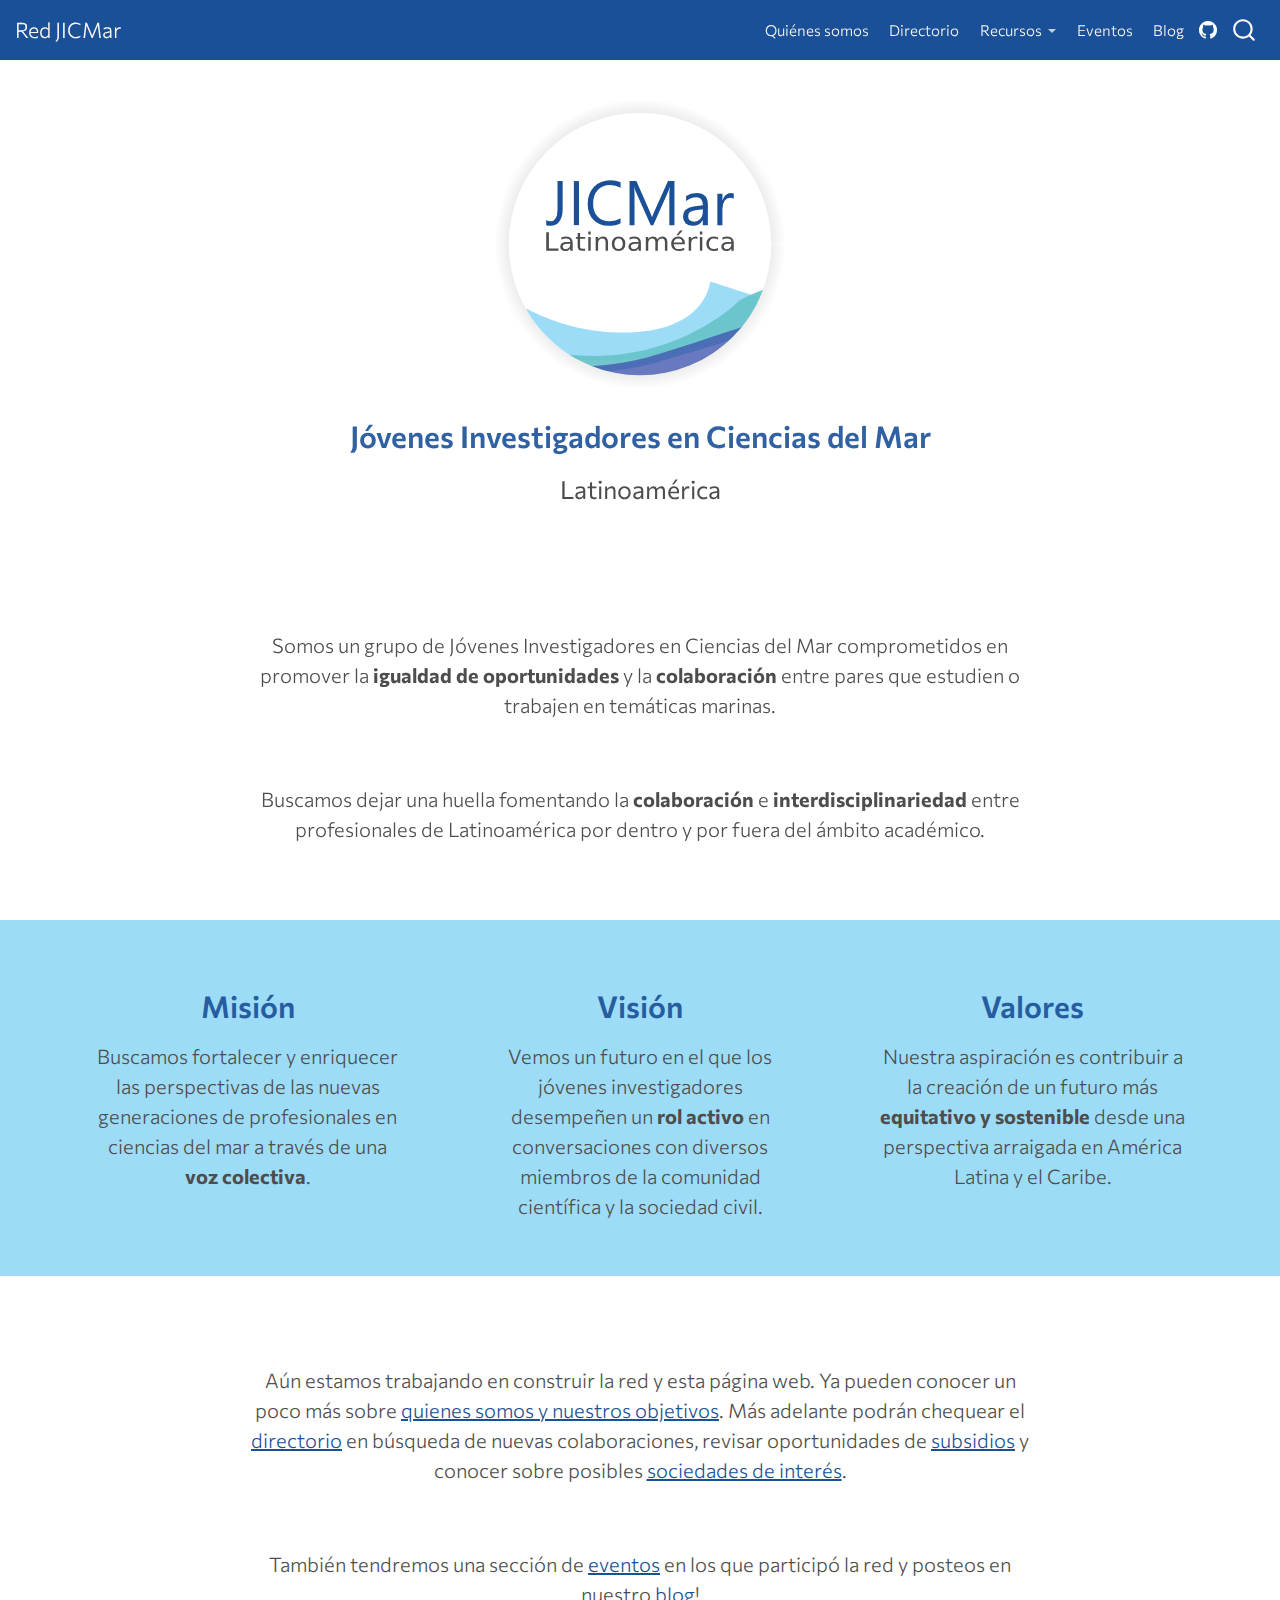
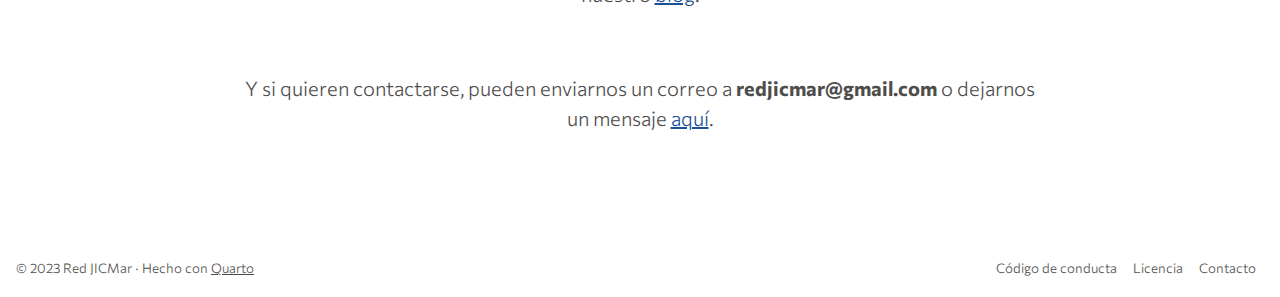
<file: docs/index.html>
<!DOCTYPE html>
<html xmlns="http://www.w3.org/1999/xhtml" lang="en" xml:lang="en"><head>

<meta charset="utf-8">
<meta name="generator" content="quarto-1.3.433">

<meta name="viewport" content="width=device-width, initial-scale=1.0, user-scalable=yes">


<title>Red JICMar -</title>
<style>
code{white-space: pre-wrap;}
span.smallcaps{font-variant: small-caps;}
div.columns{display: flex; gap: min(4vw, 1.5em);}
div.column{flex: auto; overflow-x: auto;}
div.hanging-indent{margin-left: 1.5em; text-indent: -1.5em;}
ul.task-list{list-style: none;}
ul.task-list li input[type="checkbox"] {
  width: 0.8em;
  margin: 0 0.8em 0.2em -1em; /* quarto-specific, see https://github.com/quarto-dev/quarto-cli/issues/4556 */ 
  vertical-align: middle;
}
</style>


<script src="site_libs/quarto-nav/quarto-nav.js"></script>
<script src="site_libs/clipboard/clipboard.min.js"></script>
<script src="site_libs/quarto-search/autocomplete.umd.js"></script>
<script src="site_libs/quarto-search/fuse.min.js"></script>
<script src="site_libs/quarto-search/quarto-search.js"></script>
<meta name="quarto:offset" content="./">
<link href="./imagenes/logo-sombra-gris.svg" rel="icon" type="image/svg+xml">
<script src="site_libs/quarto-html/quarto.js"></script>
<script src="site_libs/quarto-html/popper.min.js"></script>
<script src="site_libs/quarto-html/tippy.umd.min.js"></script>
<script src="site_libs/quarto-html/anchor.min.js"></script>
<link href="site_libs/quarto-html/tippy.css" rel="stylesheet">
<link href="site_libs/quarto-html/quarto-syntax-highlighting.css" rel="stylesheet" id="quarto-text-highlighting-styles">
<script src="site_libs/bootstrap/bootstrap.min.js"></script>
<link href="site_libs/bootstrap/bootstrap-icons.css" rel="stylesheet">
<link href="site_libs/bootstrap/bootstrap.min.css" rel="stylesheet" id="quarto-bootstrap" data-mode="light">
<script id="quarto-search-options" type="application/json">{
  "location": "navbar",
  "copy-button": false,
  "collapse-after": 3,
  "panel-placement": "end",
  "type": "overlay",
  "limit": 20,
  "language": {
    "search-no-results-text": "No results",
    "search-matching-documents-text": "matching documents",
    "search-copy-link-title": "Copy link to search",
    "search-hide-matches-text": "Hide additional matches",
    "search-more-match-text": "more match in this document",
    "search-more-matches-text": "more matches in this document",
    "search-clear-button-title": "Clear",
    "search-detached-cancel-button-title": "Cancel",
    "search-submit-button-title": "Submit",
    "search-label": "Search"
  }
}</script>
<style>html{ scroll-behavior: smooth; }</style>


</head>

<body class="nav-fixed">

<div id="quarto-search-results"></div>
  <header id="quarto-header" class="headroom fixed-top">
    <nav class="navbar navbar-expand-lg navbar-dark ">
      <div class="navbar-container container-fluid">
      <div class="navbar-brand-container">
    <a class="navbar-brand" href="./index.html">
    <span class="navbar-title">Red JICMar</span>
    </a>
  </div>
            <div id="quarto-search" class="" title="Search"></div>
          <button class="navbar-toggler" type="button" data-bs-toggle="collapse" data-bs-target="#navbarCollapse" aria-controls="navbarCollapse" aria-expanded="false" aria-label="Toggle navigation" onclick="if (window.quartoToggleHeadroom) { window.quartoToggleHeadroom(); }">
  <span class="navbar-toggler-icon"></span>
</button>
          <div class="collapse navbar-collapse" id="navbarCollapse">
            <ul class="navbar-nav navbar-nav-scroll ms-auto">
  <li class="nav-item">
    <a class="nav-link" href="./quienes-somos.html" rel="" target="">
 <span class="menu-text">Quiénes somos</span></a>
  </li>  
  <li class="nav-item">
    <a class="nav-link" href="./directorio.html" rel="" target="">
 <span class="menu-text">Directorio</span></a>
  </li>  
  <li class="nav-item dropdown ">
    <a class="nav-link dropdown-toggle" href="#" id="nav-menu-recursos" role="button" data-bs-toggle="dropdown" aria-expanded="false" rel="" target="">
 <span class="menu-text">Recursos</span>
    </a>
    <ul class="dropdown-menu dropdown-menu-end" aria-labelledby="nav-menu-recursos">    
        <li>
    <a class="dropdown-item" href="./recursos/subsidios.html" rel="" target="">
 <span class="dropdown-text">Subsidios</span></a>
  </li>  
        <li>
    <a class="dropdown-item" href="./recursos/soc-eventos.html" rel="" target="">
 <span class="dropdown-text">Sociedades y eventos</span></a>
  </li>  
        <li>
    <a class="dropdown-item" href="./recursos/op-laborales.html" rel="" target="">
 <span class="dropdown-text">Oportunidades laborales</span></a>
  </li>  
    </ul>
  </li>
  <li class="nav-item">
    <a class="nav-link" href="./eventos.html" rel="" target="">
 <span class="menu-text">Eventos</span></a>
  </li>  
  <li class="nav-item">
    <a class="nav-link" href="./blog.html" rel="" target="">
 <span class="menu-text">Blog</span></a>
  </li>  
</ul>
            <div class="quarto-navbar-tools">
    <a href="https://github.com/redjicmar/redjicmar.github.io" rel="" title="" class="quarto-navigation-tool px-1" aria-label="GitHub"><i class="bi bi-github"></i></a>
</div>
          </div> <!-- /navcollapse -->
      </div> <!-- /container-fluid -->
    </nav>
</header>
<!-- content -->
<div id="quarto-content" class="quarto-container page-columns page-rows-contents page-layout-full page-navbar">
<!-- sidebar -->
<!-- margin-sidebar -->
    
<!-- main -->
<main class="content page-columns page-full column-body" id="quarto-document-content">



<!---------------- Bloque info general ---------------->
<div class="column-page center">
<div class="quarto-figure quarto-figure-center">
<figure class="figure">
<p><img src="imagenes/logo-sombra-gris.svg" class="img-fluid figure-img" style="width:15em" alt="Logo redondo con el nombre de la red JICMar Latinoamérica. El fondo es blanco y hay unas líneas curvas en distintos tonos de verde y azul en la parte de abajo asemejando a las olas del mar."></p>
</figure>
</div>
<div class="h1 topbr">
<p>Jóvenes Investigadores en Ciencias del Mar</p>
</div>
<div class="h3-dark-gray">
<p>Latinoamérica</p>
</div>
<div class="topbr">
<p><a href="https://github.com/redjicmar"></a> <span class="transparent">..</span> <a href="https://twitter.com/redjicmar"></a> <span class="transparent">..</span> <a href="./contacto.html"></a></p>
</div>
<p><br></p>
<div class="white-div center">
<p>Somos un grupo de Jóvenes Investigadores en Ciencias del Mar comprometidos en promover la <span class="bold-dark-gray">igualdad de oportunidades</span> y la <span class="bold-dark-gray">colaboración</span> entre pares que estudien o trabajen en temáticas marinas.</p>
<p><br></p>
<p>Buscamos dejar una huella fomentando la <span class="bold-dark-gray">colaboración</span> e <span class="bold-dark-gray">interdisciplinariedad</span> entre profesionales de Latinoamérica por dentro y por fuera del ámbito académico.</p>
</div>
</div>
<p><br></p>
<!---------------- Bloque vision, mision y valores ---------------->
<div class="column-screen center">
<div class="lightblue-div">
<div class="grid">
<div class="g-col-12 g-col-md-4 add-space">
<div class="h1">
<p></p>
<p>Misión</p>
</div>
<div class="body">
<p>Buscamos fortalecer y enriquecer las perspectivas de las nuevas generaciones de profesionales en ciencias del mar a través de una <span class="bold-dark-gray">voz colectiva</span>.</p>
</div>
</div>
<div class="g-col-12 g-col-md-4 add-space">
<div class="h1">
<p></p>
<p>Visión</p>
</div>
<div class="body">
<p>Vemos un futuro en el que los jóvenes investigadores desempeñen un <span class="bold-dark-gray">rol activo</span> en conversaciones con diversos miembros de la comunidad científica y la sociedad civil.</p>
</div>
</div>
<div class="g-col-12 g-col-md-4 add-space">
<div class="h1">
<p></p>
<p>Valores</p>
</div>
<div class="body">
<p>Nuestra aspiración es contribuir a la creación de un futuro más <span class="bold-dark-gray">equitativo y sostenible</span> desde una perspectiva arraigada en América Latina y el Caribe.</p>
</div>
</div>
</div>
</div>
</div>
<p><br> <br></p>
<div class="column-page white-div center">
<p>Aún estamos trabajando en construir la red y esta página web. Ya pueden conocer un poco más sobre <a href="./quienes-somos.html">quienes somos y nuestros objetivos</a>. Más adelante podrán chequear el <a href="./directorio.html">directorio</a> en búsqueda de nuevas colaboraciones, revisar oportunidades de <a href="./recursos/subsidios.html">subsidios</a> y conocer sobre posibles <a href="./recursos/soc-eventos.html">sociedades de interés</a>.</p>
<p><br></p>
<p>También tendremos una sección de <a href="./eventos.html">eventos</a> en los que participó la red y posteos en nuestro <a href="./blog.html">blog</a>!</p>
<p><br></p>
<p>Y si quieren contactarse, pueden enviarnos un correo a <span class="bold-dark-gray">redjicmar@gmail.com</span> o dejarnos un mensaje <a href="./contacto.html">aquí</a>.</p>
</div>



</main> <!-- /main -->
<script id="quarto-html-after-body" type="application/javascript">
window.document.addEventListener("DOMContentLoaded", function (event) {
  const toggleBodyColorMode = (bsSheetEl) => {
    const mode = bsSheetEl.getAttribute("data-mode");
    const bodyEl = window.document.querySelector("body");
    if (mode === "dark") {
      bodyEl.classList.add("quarto-dark");
      bodyEl.classList.remove("quarto-light");
    } else {
      bodyEl.classList.add("quarto-light");
      bodyEl.classList.remove("quarto-dark");
    }
  }
  const toggleBodyColorPrimary = () => {
    const bsSheetEl = window.document.querySelector("link#quarto-bootstrap");
    if (bsSheetEl) {
      toggleBodyColorMode(bsSheetEl);
    }
  }
  toggleBodyColorPrimary();  
  const icon = "";
  const anchorJS = new window.AnchorJS();
  anchorJS.options = {
    placement: 'right',
    icon: icon
  };
  anchorJS.add('.anchored');
  const isCodeAnnotation = (el) => {
    for (const clz of el.classList) {
      if (clz.startsWith('code-annotation-')) {                     
        return true;
      }
    }
    return false;
  }
  const clipboard = new window.ClipboardJS('.code-copy-button', {
    text: function(trigger) {
      const codeEl = trigger.previousElementSibling.cloneNode(true);
      for (const childEl of codeEl.children) {
        if (isCodeAnnotation(childEl)) {
          childEl.remove();
        }
      }
      return codeEl.innerText;
    }
  });
  clipboard.on('success', function(e) {
    // button target
    const button = e.trigger;
    // don't keep focus
    button.blur();
    // flash "checked"
    button.classList.add('code-copy-button-checked');
    var currentTitle = button.getAttribute("title");
    button.setAttribute("title", "Copied!");
    let tooltip;
    if (window.bootstrap) {
      button.setAttribute("data-bs-toggle", "tooltip");
      button.setAttribute("data-bs-placement", "left");
      button.setAttribute("data-bs-title", "Copied!");
      tooltip = new bootstrap.Tooltip(button, 
        { trigger: "manual", 
          customClass: "code-copy-button-tooltip",
          offset: [0, -8]});
      tooltip.show();    
    }
    setTimeout(function() {
      if (tooltip) {
        tooltip.hide();
        button.removeAttribute("data-bs-title");
        button.removeAttribute("data-bs-toggle");
        button.removeAttribute("data-bs-placement");
      }
      button.setAttribute("title", currentTitle);
      button.classList.remove('code-copy-button-checked');
    }, 1000);
    // clear code selection
    e.clearSelection();
  });
  function tippyHover(el, contentFn) {
    const config = {
      allowHTML: true,
      content: contentFn,
      maxWidth: 500,
      delay: 100,
      arrow: false,
      appendTo: function(el) {
          return el.parentElement;
      },
      interactive: true,
      interactiveBorder: 10,
      theme: 'quarto',
      placement: 'bottom-start'
    };
    window.tippy(el, config); 
  }
  const noterefs = window.document.querySelectorAll('a[role="doc-noteref"]');
  for (var i=0; i<noterefs.length; i++) {
    const ref = noterefs[i];
    tippyHover(ref, function() {
      // use id or data attribute instead here
      let href = ref.getAttribute('data-footnote-href') || ref.getAttribute('href');
      try { href = new URL(href).hash; } catch {}
      const id = href.replace(/^#\/?/, "");
      const note = window.document.getElementById(id);
      return note.innerHTML;
    });
  }
      let selectedAnnoteEl;
      const selectorForAnnotation = ( cell, annotation) => {
        let cellAttr = 'data-code-cell="' + cell + '"';
        let lineAttr = 'data-code-annotation="' +  annotation + '"';
        const selector = 'span[' + cellAttr + '][' + lineAttr + ']';
        return selector;
      }
      const selectCodeLines = (annoteEl) => {
        const doc = window.document;
        const targetCell = annoteEl.getAttribute("data-target-cell");
        const targetAnnotation = annoteEl.getAttribute("data-target-annotation");
        const annoteSpan = window.document.querySelector(selectorForAnnotation(targetCell, targetAnnotation));
        const lines = annoteSpan.getAttribute("data-code-lines").split(",");
        const lineIds = lines.map((line) => {
          return targetCell + "-" + line;
        })
        let top = null;
        let height = null;
        let parent = null;
        if (lineIds.length > 0) {
            //compute the position of the single el (top and bottom and make a div)
            const el = window.document.getElementById(lineIds[0]);
            top = el.offsetTop;
            height = el.offsetHeight;
            parent = el.parentElement.parentElement;
          if (lineIds.length > 1) {
            const lastEl = window.document.getElementById(lineIds[lineIds.length - 1]);
            const bottom = lastEl.offsetTop + lastEl.offsetHeight;
            height = bottom - top;
          }
          if (top !== null && height !== null && parent !== null) {
            // cook up a div (if necessary) and position it 
            let div = window.document.getElementById("code-annotation-line-highlight");
            if (div === null) {
              div = window.document.createElement("div");
              div.setAttribute("id", "code-annotation-line-highlight");
              div.style.position = 'absolute';
              parent.appendChild(div);
            }
            div.style.top = top - 2 + "px";
            div.style.height = height + 4 + "px";
            let gutterDiv = window.document.getElementById("code-annotation-line-highlight-gutter");
            if (gutterDiv === null) {
              gutterDiv = window.document.createElement("div");
              gutterDiv.setAttribute("id", "code-annotation-line-highlight-gutter");
              gutterDiv.style.position = 'absolute';
              const codeCell = window.document.getElementById(targetCell);
              const gutter = codeCell.querySelector('.code-annotation-gutter');
              gutter.appendChild(gutterDiv);
            }
            gutterDiv.style.top = top - 2 + "px";
            gutterDiv.style.height = height + 4 + "px";
          }
          selectedAnnoteEl = annoteEl;
        }
      };
      const unselectCodeLines = () => {
        const elementsIds = ["code-annotation-line-highlight", "code-annotation-line-highlight-gutter"];
        elementsIds.forEach((elId) => {
          const div = window.document.getElementById(elId);
          if (div) {
            div.remove();
          }
        });
        selectedAnnoteEl = undefined;
      };
      // Attach click handler to the DT
      const annoteDls = window.document.querySelectorAll('dt[data-target-cell]');
      for (const annoteDlNode of annoteDls) {
        annoteDlNode.addEventListener('click', (event) => {
          const clickedEl = event.target;
          if (clickedEl !== selectedAnnoteEl) {
            unselectCodeLines();
            const activeEl = window.document.querySelector('dt[data-target-cell].code-annotation-active');
            if (activeEl) {
              activeEl.classList.remove('code-annotation-active');
            }
            selectCodeLines(clickedEl);
            clickedEl.classList.add('code-annotation-active');
          } else {
            // Unselect the line
            unselectCodeLines();
            clickedEl.classList.remove('code-annotation-active');
          }
        });
      }
  const findCites = (el) => {
    const parentEl = el.parentElement;
    if (parentEl) {
      const cites = parentEl.dataset.cites;
      if (cites) {
        return {
          el,
          cites: cites.split(' ')
        };
      } else {
        return findCites(el.parentElement)
      }
    } else {
      return undefined;
    }
  };
  var bibliorefs = window.document.querySelectorAll('a[role="doc-biblioref"]');
  for (var i=0; i<bibliorefs.length; i++) {
    const ref = bibliorefs[i];
    const citeInfo = findCites(ref);
    if (citeInfo) {
      tippyHover(citeInfo.el, function() {
        var popup = window.document.createElement('div');
        citeInfo.cites.forEach(function(cite) {
          var citeDiv = window.document.createElement('div');
          citeDiv.classList.add('hanging-indent');
          citeDiv.classList.add('csl-entry');
          var biblioDiv = window.document.getElementById('ref-' + cite);
          if (biblioDiv) {
            citeDiv.innerHTML = biblioDiv.innerHTML;
          }
          popup.appendChild(citeDiv);
        });
        return popup.innerHTML;
      });
    }
  }
});
</script>
</div> <!-- /content -->
<footer class="footer">
  <div class="nav-footer">
    <div class="nav-footer-left">© 2023 Red JICMar ∙ Hecho con <a href="https://quarto.org">Quarto</a></div>   
    <div class="nav-footer-center">
      &nbsp;
    </div>
    <div class="nav-footer-right">
      <ul class="footer-items list-unstyled">
    <li class="nav-item">
    <a class="nav-link" href="./conducta.html">Código de conducta</a>
  </li>  
    <li class="nav-item">
    <a class="nav-link" href="./licencia.html">Licencia</a>
  </li>  
    <li class="nav-item">
    <a class="nav-link" href="./contacto.html">Contacto</a>
  </li>  
</ul>
    </div>
  </div>
</footer>



<script src="site_libs/quarto-html/zenscroll-min.js"></script>
</body></html>
</file>
<file: docs/site_libs/quarto-html/tippy.css>
.tippy-box[data-animation=fade][data-state=hidden]{opacity:0}[data-tippy-root]{max-width:calc(100vw - 10px)}.tippy-box{position:relative;background-color:#333;color:#fff;border-radius:4px;font-size:14px;line-height:1.4;white-space:normal;outline:0;transition-property:transform,visibility,opacity}.tippy-box[data-placement^=top]>.tippy-arrow{bottom:0}.tippy-box[data-placement^=top]>.tippy-arrow:before{bottom:-7px;left:0;border-width:8px 8px 0;border-top-color:initial;transform-origin:center top}.tippy-box[data-placement^=bottom]>.tippy-arrow{top:0}.tippy-box[data-placement^=bottom]>.tippy-arrow:before{top:-7px;left:0;border-width:0 8px 8px;border-bottom-color:initial;transform-origin:center bottom}.tippy-box[data-placement^=left]>.tippy-arrow{right:0}.tippy-box[data-placement^=left]>.tippy-arrow:before{border-width:8px 0 8px 8px;border-left-color:initial;right:-7px;transform-origin:center left}.tippy-box[data-placement^=right]>.tippy-arrow{left:0}.tippy-box[data-placement^=right]>.tippy-arrow:before{left:-7px;border-width:8px 8px 8px 0;border-right-color:initial;transform-origin:center right}.tippy-box[data-inertia][data-state=visible]{transition-timing-function:cubic-bezier(.54,1.5,.38,1.11)}.tippy-arrow{width:16px;height:16px;color:#333}.tippy-arrow:before{content:"";position:absolute;border-color:transparent;border-style:solid}.tippy-content{position:relative;padding:5px 9px;z-index:1}
</file>
<file: docs/site_libs/quarto-html/quarto-syntax-highlighting.css>
/* quarto syntax highlight colors */
:root {
  --quarto-hl-ot-color: #003B4F;
  --quarto-hl-at-color: #657422;
  --quarto-hl-ss-color: #20794D;
  --quarto-hl-an-color: #5E5E5E;
  --quarto-hl-fu-color: #4758AB;
  --quarto-hl-st-color: #20794D;
  --quarto-hl-cf-color: #003B4F;
  --quarto-hl-op-color: #5E5E5E;
  --quarto-hl-er-color: #AD0000;
  --quarto-hl-bn-color: #AD0000;
  --quarto-hl-al-color: #AD0000;
  --quarto-hl-va-color: #111111;
  --quarto-hl-bu-color: inherit;
  --quarto-hl-ex-color: inherit;
  --quarto-hl-pp-color: #AD0000;
  --quarto-hl-in-color: #5E5E5E;
  --quarto-hl-vs-color: #20794D;
  --quarto-hl-wa-color: #5E5E5E;
  --quarto-hl-do-color: #5E5E5E;
  --quarto-hl-im-color: #00769E;
  --quarto-hl-ch-color: #20794D;
  --quarto-hl-dt-color: #AD0000;
  --quarto-hl-fl-color: #AD0000;
  --quarto-hl-co-color: #5E5E5E;
  --quarto-hl-cv-color: #5E5E5E;
  --quarto-hl-cn-color: #8f5902;
  --quarto-hl-sc-color: #5E5E5E;
  --quarto-hl-dv-color: #AD0000;
  --quarto-hl-kw-color: #003B4F;
}

/* other quarto variables */
:root {
  --quarto-font-monospace: SFMono-Regular, Menlo, Monaco, Consolas, "Liberation Mono", "Courier New", monospace;
}

pre > code.sourceCode > span {
  color: #003B4F;
}

code span {
  color: #003B4F;
}

code.sourceCode > span {
  color: #003B4F;
}

div.sourceCode,
div.sourceCode pre.sourceCode {
  color: #003B4F;
}

code span.ot {
  color: #003B4F;
  font-style: inherit;
}

code span.at {
  color: #657422;
  font-style: inherit;
}

code span.ss {
  color: #20794D;
  font-style: inherit;
}

code span.an {
  color: #5E5E5E;
  font-style: inherit;
}

code span.fu {
  color: #4758AB;
  font-style: inherit;
}

code span.st {
  color: #20794D;
  font-style: inherit;
}

code span.cf {
  color: #003B4F;
  font-style: inherit;
}

code span.op {
  color: #5E5E5E;
  font-style: inherit;
}

code span.er {
  color: #AD0000;
  font-style: inherit;
}

code span.bn {
  color: #AD0000;
  font-style: inherit;
}

code span.al {
  color: #AD0000;
  font-style: inherit;
}

code span.va {
  color: #111111;
  font-style: inherit;
}

code span.bu {
  font-style: inherit;
}

code span.ex {
  font-style: inherit;
}

code span.pp {
  color: #AD0000;
  font-style: inherit;
}

code span.in {
  color: #5E5E5E;
  font-style: inherit;
}

code span.vs {
  color: #20794D;
  font-style: inherit;
}

code span.wa {
  color: #5E5E5E;
  font-style: italic;
}

code span.do {
  color: #5E5E5E;
  font-style: italic;
}

code span.im {
  color: #00769E;
  font-style: inherit;
}

code span.ch {
  color: #20794D;
  font-style: inherit;
}

code span.dt {
  color: #AD0000;
  font-style: inherit;
}

code span.fl {
  color: #AD0000;
  font-style: inherit;
}

code span.co {
  color: #5E5E5E;
  font-style: inherit;
}

code span.cv {
  color: #5E5E5E;
  font-style: italic;
}

code span.cn {
  color: #8f5902;
  font-style: inherit;
}

code span.sc {
  color: #5E5E5E;
  font-style: inherit;
}

code span.dv {
  color: #AD0000;
  font-style: inherit;
}

code span.kw {
  color: #003B4F;
  font-style: inherit;
}

.prevent-inlining {
  content: "</";
}

/*# sourceMappingURL=debc5d5d77c3f9108843748ff7464032.css.map */
</file>
